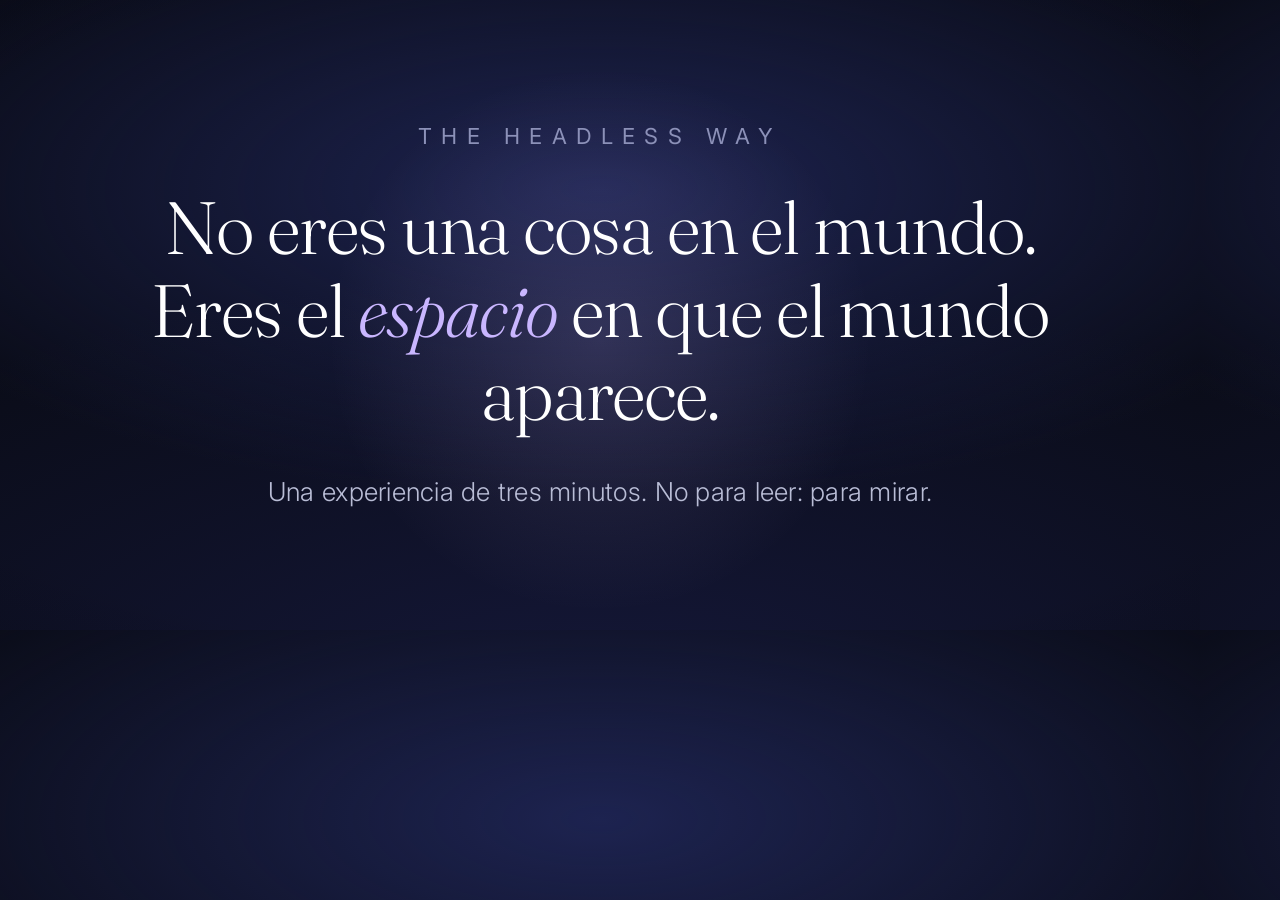
<file: scripts/og.html>
<!DOCTYPE html>
<html lang="es">
<head>
<meta charset="UTF-8" />
<style>
  @import url('https://fonts.googleapis.com/css2?family=Fraunces:ital,opsz,wght@0,9..144,300..400;1,9..144,300&family=Inter:wght@300;400&display=swap');
  * { margin: 0; padding: 0; box-sizing: border-box; }
  html, body { width: 1200px; height: 630px; }
  body {
    width: 1200px; height: 630px;
    display: flex; flex-direction: column;
    align-items: center; justify-content: center;
    text-align: center;
    background:
      radial-gradient(120% 90% at 50% 30%, #1d2350 0%, rgba(16,19,42,0) 55%),
      radial-gradient(140% 120% at 50% 115%, #15183a 0%, #0a0c18 60%),
      #0a0c18;
    color: #eef0f7;
    font-family: 'Inter', sans-serif;
    position: relative;
    overflow: hidden;
  }
  body::after {
    content: ""; position: absolute; inset: 0;
    background: radial-gradient(120% 100% at 50% 50%, transparent 55%, rgba(5,6,15,0.6) 100%);
  }
  .halo {
    position: absolute; width: 620px; height: 620px;
    top: 30px; left: 290px; border-radius: 50%;
    background: radial-gradient(circle, rgba(201,182,255,0.16) 0%, rgba(201,182,255,0) 62%);
  }
  .wrap { position: relative; z-index: 2; padding: 0 90px; }
  .label {
    font-size: 22px; letter-spacing: 0.42em; text-transform: uppercase;
    color: #8c91b8; font-weight: 400; margin-bottom: 38px;
  }
  h1 {
    font-family: 'Fraunces', serif; font-weight: 300;
    font-size: 74px; line-height: 1.12; letter-spacing: -0.015em;
    color: #fff;
  }
  .em { font-style: italic; color: #c9b6ff; }
  .sub {
    margin-top: 40px; font-size: 26px; font-weight: 300; color: #b9bdd6;
    letter-spacing: 0.01em;
  }
</style>
</head>
<body>
  <div class="halo"></div>
  <div class="wrap">
    <div class="label">The Headless Way</div>
    <h1>No eres una cosa en el mundo.<br />Eres el <span class="em">espacio</span> en que el mundo aparece.</h1>
    <div class="sub">Una experiencia de tres minutos. No para leer: para mirar.</div>
  </div>
</body>
</html>
</file>
